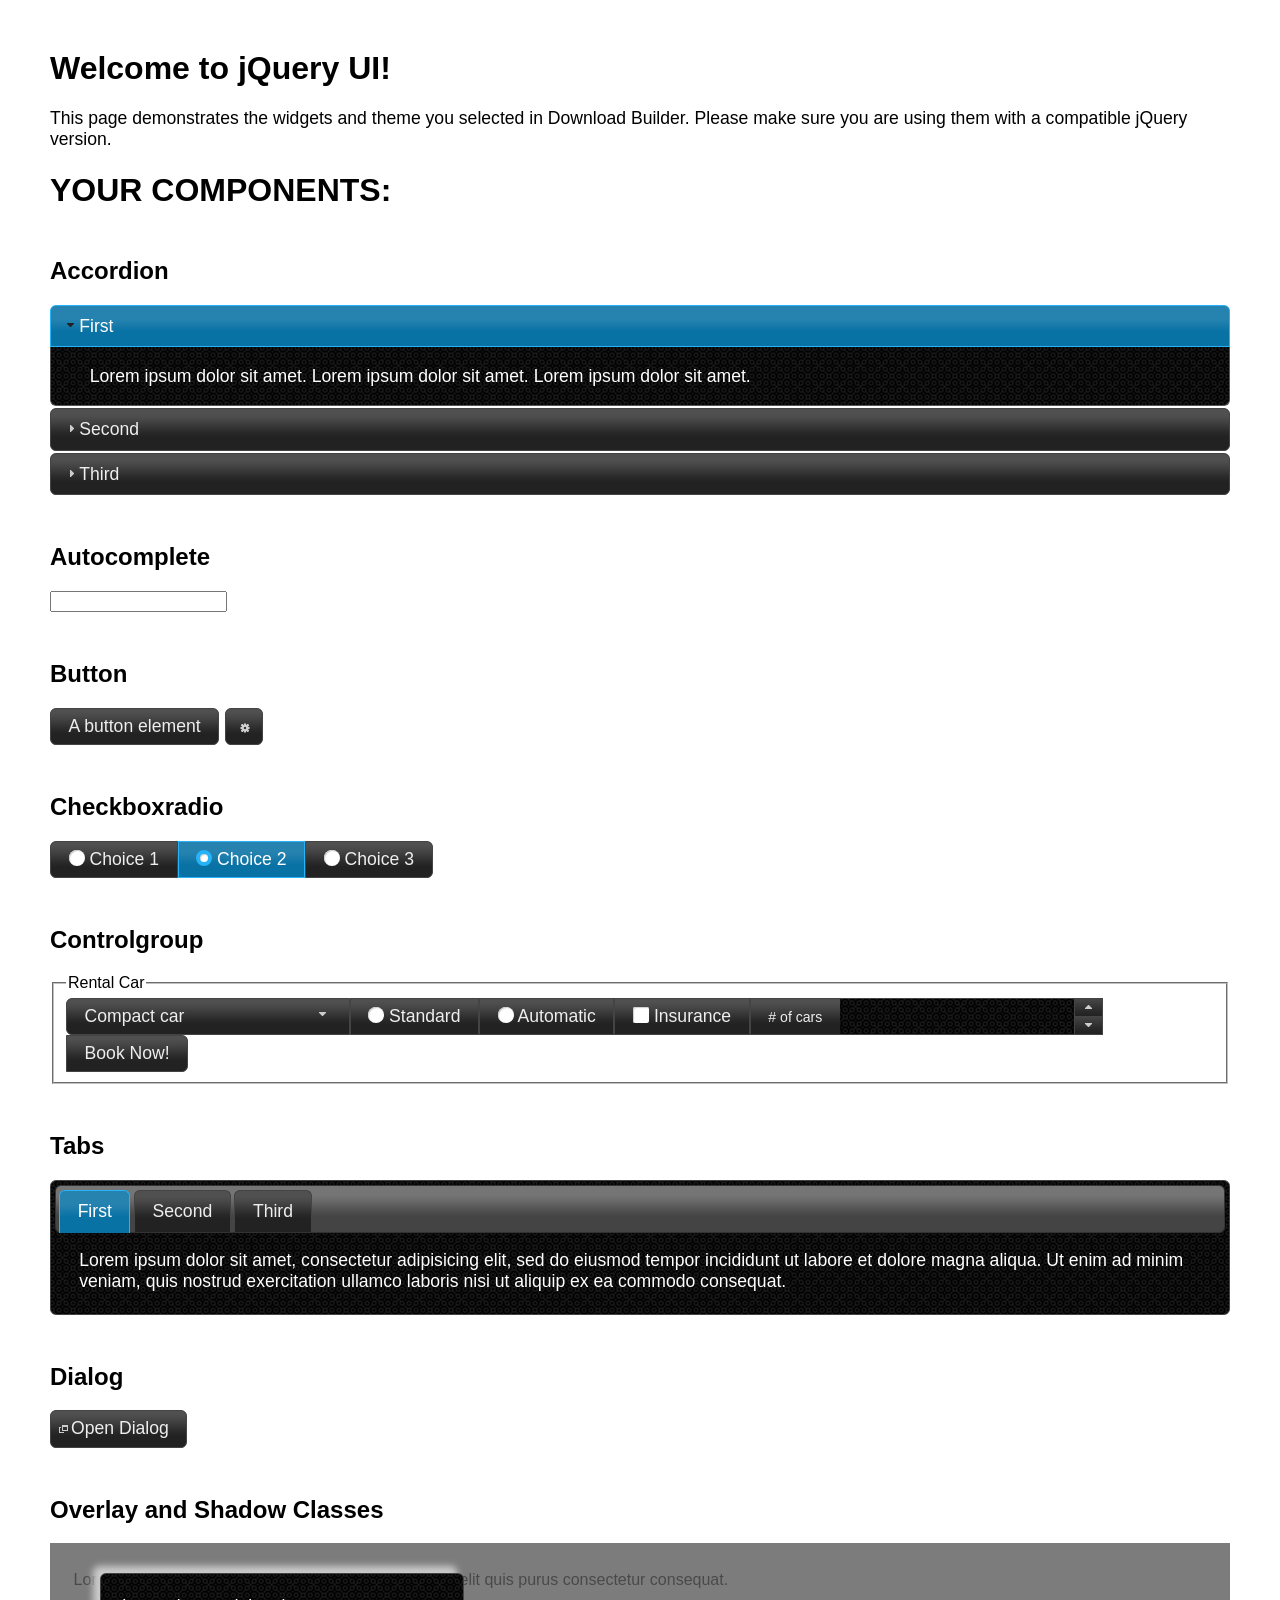
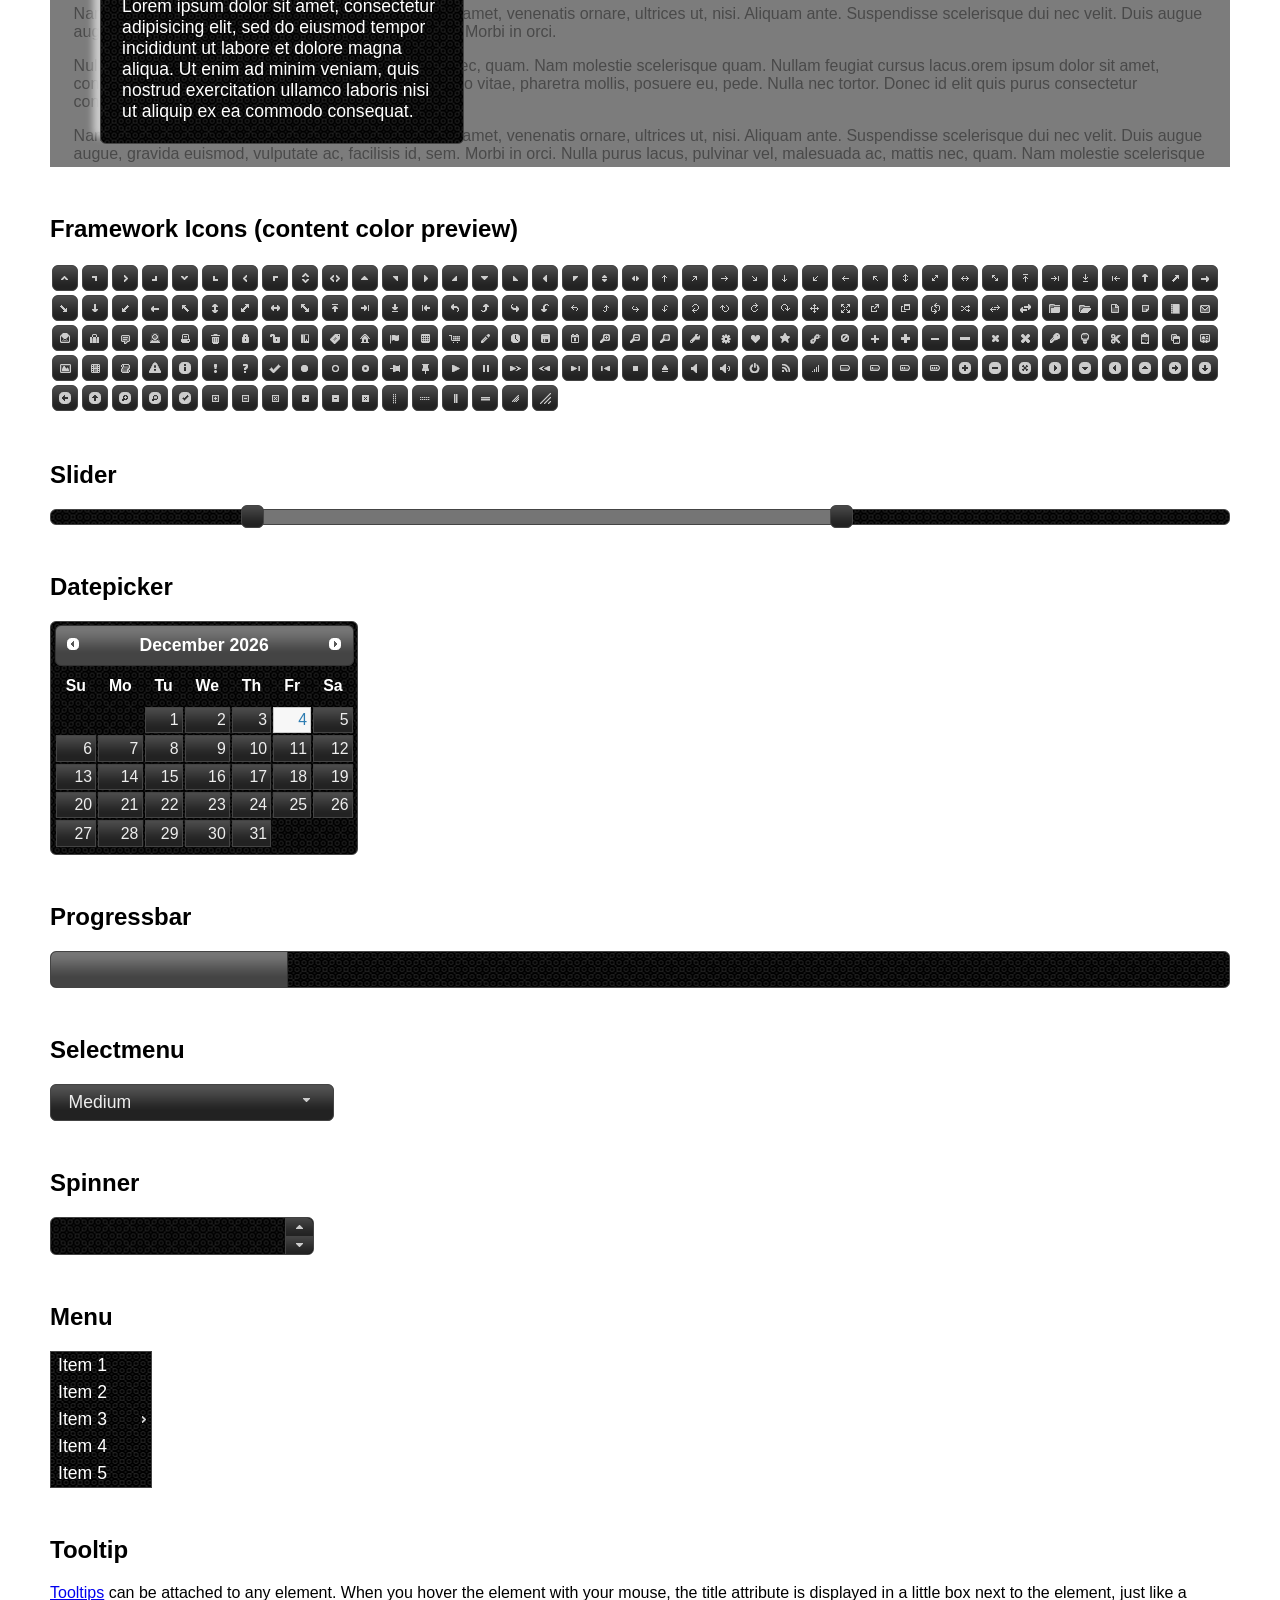
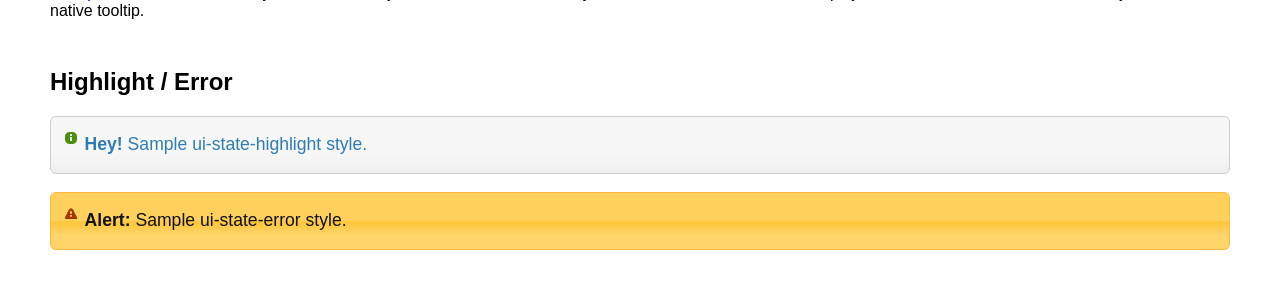
<file: staticfiles/js/jquery-ui-1.14.1.custom/index.html>
<!doctype html>
<html lang="us">
<head>
	<meta charset="utf-8">
	<title>jQuery UI Example Page</title>
	<link href="jquery-ui.css" rel="stylesheet">
	<style>
	body{
		font-family: "Trebuchet MS", sans-serif;
		margin: 50px;
	}
	.demoHeaders {
		margin-top: 2em;
	}
	#dialog-link {
		padding: .4em 1em .4em 20px;
		text-decoration: none;
		position: relative;
	}
	#dialog-link span.ui-icon {
		margin: 0 5px 0 0;
		position: absolute;
		left: .2em;
		top: 50%;
		margin-top: -8px;
	}
	#icons {
		margin: 0;
		padding: 0;
	}
	#icons li {
		margin: 2px;
		position: relative;
		padding: 4px 0;
		cursor: pointer;
		float: left;
		list-style: none;
	}
	#icons span.ui-icon {
		float: left;
		margin: 0 4px;
	}
	.fakewindowcontain .ui-widget-overlay {
		position: absolute;
	}
	select {
		width: 200px;
	}
	</style>
</head>
<body>

<h1>Welcome to jQuery UI!</h1>

<div class="ui-widget">
	<p>This page demonstrates the widgets and theme you selected in Download Builder. Please make sure you are using them with a compatible jQuery version.</p>
</div>

<h1>YOUR COMPONENTS:</h1>

<!-- Accordion -->
<h2 class="demoHeaders">Accordion</h2>
<div id="accordion">
	<h3>First</h3>
	<div>Lorem ipsum dolor sit amet. Lorem ipsum dolor sit amet. Lorem ipsum dolor sit amet.</div>
	<h3>Second</h3>
	<div>Phasellus mattis tincidunt nibh.</div>
	<h3>Third</h3>
	<div>Nam dui erat, auctor a, dignissim quis.</div>
</div>

<!-- Autocomplete -->
<h2 class="demoHeaders">Autocomplete</h2>
<div>
	<input id="autocomplete" title="type &quot;a&quot;">
</div>

<!-- Button -->
<h2 class="demoHeaders">Button</h2>
<button id="button">A button element</button>
<button id="button-icon">An icon-only button</button>

<!-- Checkboxradio -->
<h2 class="demoHeaders">Checkboxradio</h2>
<form style="margin-top: 1em;">
	<div id="radioset">
		<input type="radio" id="radio1" name="radio"><label for="radio1">Choice 1</label>
		<input type="radio" id="radio2" name="radio" checked="checked"><label for="radio2">Choice 2</label>
		<input type="radio" id="radio3" name="radio"><label for="radio3">Choice 3</label>
	</div>
</form>

<!-- Controlgroup -->
<h2 class="demoHeaders">Controlgroup</h2>
<fieldset>
	<legend>Rental Car</legend>
	<div id="controlgroup">
		<select id="car-type">
			<option>Compact car</option>
			<option>Midsize car</option>
			<option>Full size car</option>
			<option>SUV</option>
			<option>Luxury</option>
			<option>Truck</option>
			<option>Van</option>
		</select>
		<label for="transmission-standard">Standard</label>
		<input type="radio" name="transmission" id="transmission-standard">
		<label for="transmission-automatic">Automatic</label>
		<input type="radio" name="transmission" id="transmission-automatic">
		<label for="insurance">Insurance</label>
		<input type="checkbox" name="insurance" id="insurance">
		<label for="horizontal-spinner" class="ui-controlgroup-label"># of cars</label>
		<input id="horizontal-spinner" class="ui-spinner-input">
		<button>Book Now!</button>
	</div>
</fieldset>

<!-- Tabs -->
<h2 class="demoHeaders">Tabs</h2>
<div id="tabs">
	<ul>
		<li><a href="#tabs-1">First</a></li>
		<li><a href="#tabs-2">Second</a></li>
		<li><a href="#tabs-3">Third</a></li>
	</ul>
	<div id="tabs-1">Lorem ipsum dolor sit amet, consectetur adipisicing elit, sed do eiusmod tempor incididunt ut labore et dolore magna aliqua. Ut enim ad minim veniam, quis nostrud exercitation ullamco laboris nisi ut aliquip ex ea commodo consequat.</div>
	<div id="tabs-2">Phasellus mattis tincidunt nibh. Cras orci urna, blandit id, pretium vel, aliquet ornare, felis. Maecenas scelerisque sem non nisl. Fusce sed lorem in enim dictum bibendum.</div>
	<div id="tabs-3">Nam dui erat, auctor a, dignissim quis, sollicitudin eu, felis. Pellentesque nisi urna, interdum eget, sagittis et, consequat vestibulum, lacus. Mauris porttitor ullamcorper augue.</div>
</div>

<h2 class="demoHeaders">Dialog</h2>
<p>
	<button id="dialog-link" class="ui-button ui-corner-all ui-widget">
		<span class="ui-icon ui-icon-newwin"></span>Open Dialog
	</button>
</p>

<h2 class="demoHeaders">Overlay and Shadow Classes</h2>
<div style="position: relative; width: 96%; height: 200px; padding:1% 2%; overflow:hidden;" class="fakewindowcontain">
	<p>Lorem ipsum dolor sit amet,  Nulla nec tortor. Donec id elit quis purus consectetur consequat. </p><p>Nam congue semper tellus. Sed erat dolor, dapibus sit amet, venenatis ornare, ultrices ut, nisi. Aliquam ante. Suspendisse scelerisque dui nec velit. Duis augue augue, gravida euismod, vulputate ac, facilisis id, sem. Morbi in orci. </p><p>Nulla purus lacus, pulvinar vel, malesuada ac, mattis nec, quam. Nam molestie scelerisque quam. Nullam feugiat cursus lacus.orem ipsum dolor sit amet, consectetur adipiscing elit. Donec libero risus, commodo vitae, pharetra mollis, posuere eu, pede. Nulla nec tortor. Donec id elit quis purus consectetur consequat. </p><p>Nam congue semper tellus. Sed erat dolor, dapibus sit amet, venenatis ornare, ultrices ut, nisi. Aliquam ante. Suspendisse scelerisque dui nec velit. Duis augue augue, gravida euismod, vulputate ac, facilisis id, sem. Morbi in orci. Nulla purus lacus, pulvinar vel, malesuada ac, mattis nec, quam. Nam molestie scelerisque quam. </p><p>Nullam feugiat cursus lacus.orem ipsum dolor sit amet, consectetur adipiscing elit. Donec libero risus, commodo vitae, pharetra mollis, posuere eu, pede. Nulla nec tortor. Donec id elit quis purus consectetur consequat. Nam congue semper tellus. Sed erat dolor, dapibus sit amet, venenatis ornare, ultrices ut, nisi. Aliquam ante. </p><p>Suspendisse scelerisque dui nec velit. Duis augue augue, gravida euismod, vulputate ac, facilisis id, sem. Morbi in orci. Nulla purus lacus, pulvinar vel, malesuada ac, mattis nec, quam. Nam molestie scelerisque quam. Nullam feugiat cursus lacus.orem ipsum dolor sit amet, consectetur adipiscing elit. Donec libero risus, commodo vitae, pharetra mollis, posuere eu, pede. Nulla nec tortor. Donec id elit quis purus consectetur consequat. Nam congue semper tellus. Sed erat dolor, dapibus sit amet, venenatis ornare, ultrices ut, nisi. </p>

	<!-- ui-dialog -->
	<div class="ui-widget-overlay ui-front"></div>
	<div style="position: absolute; width: 320px; left: 50px; top: 30px; padding: 1.2em" class="ui-widget ui-front ui-widget-content ui-corner-all ui-widget-shadow">
		Lorem ipsum dolor sit amet, consectetur adipisicing elit, sed do eiusmod tempor incididunt ut labore et dolore magna aliqua. Ut enim ad minim veniam, quis nostrud exercitation ullamco laboris nisi ut aliquip ex ea commodo consequat.
	</div>

</div>

<!-- ui-dialog -->
<div id="dialog" title="Dialog Title">
	<p>Lorem ipsum dolor sit amet, consectetur adipisicing elit, sed do eiusmod tempor incididunt ut labore et dolore magna aliqua. Ut enim ad minim veniam, quis nostrud exercitation ullamco laboris nisi ut aliquip ex ea commodo consequat.</p>
</div>


<h2 class="demoHeaders">Framework Icons (content color preview)</h2>
<ul id="icons" class="ui-widget ui-helper-clearfix">
	<li class="ui-state-default ui-corner-all" title=".ui-icon-caret-1-n"><span class="ui-icon ui-icon-caret-1-n"></span></li>
	<li class="ui-state-default ui-corner-all" title=".ui-icon-caret-1-ne"><span class="ui-icon ui-icon-caret-1-ne"></span></li>
	<li class="ui-state-default ui-corner-all" title=".ui-icon-caret-1-e"><span class="ui-icon ui-icon-caret-1-e"></span></li>
	<li class="ui-state-default ui-corner-all" title=".ui-icon-caret-1-se"><span class="ui-icon ui-icon-caret-1-se"></span></li>
	<li class="ui-state-default ui-corner-all" title=".ui-icon-caret-1-s"><span class="ui-icon ui-icon-caret-1-s"></span></li>
	<li class="ui-state-default ui-corner-all" title=".ui-icon-caret-1-sw"><span class="ui-icon ui-icon-caret-1-sw"></span></li>
	<li class="ui-state-default ui-corner-all" title=".ui-icon-caret-1-w"><span class="ui-icon ui-icon-caret-1-w"></span></li>
	<li class="ui-state-default ui-corner-all" title=".ui-icon-caret-1-nw"><span class="ui-icon ui-icon-caret-1-nw"></span></li>
	<li class="ui-state-default ui-corner-all" title=".ui-icon-caret-2-n-s"><span class="ui-icon ui-icon-caret-2-n-s"></span></li>
	<li class="ui-state-default ui-corner-all" title=".ui-icon-caret-2-e-w"><span class="ui-icon ui-icon-caret-2-e-w"></span></li>
	<li class="ui-state-default ui-corner-all" title=".ui-icon-triangle-1-n"><span class="ui-icon ui-icon-triangle-1-n"></span></li>
	<li class="ui-state-default ui-corner-all" title=".ui-icon-triangle-1-ne"><span class="ui-icon ui-icon-triangle-1-ne"></span></li>
	<li class="ui-state-default ui-corner-all" title=".ui-icon-triangle-1-e"><span class="ui-icon ui-icon-triangle-1-e"></span></li>
	<li class="ui-state-default ui-corner-all" title=".ui-icon-triangle-1-se"><span class="ui-icon ui-icon-triangle-1-se"></span></li>
	<li class="ui-state-default ui-corner-all" title=".ui-icon-triangle-1-s"><span class="ui-icon ui-icon-triangle-1-s"></span></li>
	<li class="ui-state-default ui-corner-all" title=".ui-icon-triangle-1-sw"><span class="ui-icon ui-icon-triangle-1-sw"></span></li>
	<li class="ui-state-default ui-corner-all" title=".ui-icon-triangle-1-w"><span class="ui-icon ui-icon-triangle-1-w"></span></li>
	<li class="ui-state-default ui-corner-all" title=".ui-icon-triangle-1-nw"><span class="ui-icon ui-icon-triangle-1-nw"></span></li>
	<li class="ui-state-default ui-corner-all" title=".ui-icon-triangle-2-n-s"><span class="ui-icon ui-icon-triangle-2-n-s"></span></li>
	<li class="ui-state-default ui-corner-all" title=".ui-icon-triangle-2-e-w"><span class="ui-icon ui-icon-triangle-2-e-w"></span></li>
	<li class="ui-state-default ui-corner-all" title=".ui-icon-arrow-1-n"><span class="ui-icon ui-icon-arrow-1-n"></span></li>
	<li class="ui-state-default ui-corner-all" title=".ui-icon-arrow-1-ne"><span class="ui-icon ui-icon-arrow-1-ne"></span></li>
	<li class="ui-state-default ui-corner-all" title=".ui-icon-arrow-1-e"><span class="ui-icon ui-icon-arrow-1-e"></span></li>
	<li class="ui-state-default ui-corner-all" title=".ui-icon-arrow-1-se"><span class="ui-icon ui-icon-arrow-1-se"></span></li>
	<li class="ui-state-default ui-corner-all" title=".ui-icon-arrow-1-s"><span class="ui-icon ui-icon-arrow-1-s"></span></li>
	<li class="ui-state-default ui-corner-all" title=".ui-icon-arrow-1-sw"><span class="ui-icon ui-icon-arrow-1-sw"></span></li>
	<li class="ui-state-default ui-corner-all" title=".ui-icon-arrow-1-w"><span class="ui-icon ui-icon-arrow-1-w"></span></li>
	<li class="ui-state-default ui-corner-all" title=".ui-icon-arrow-1-nw"><span class="ui-icon ui-icon-arrow-1-nw"></span></li>
	<li class="ui-state-default ui-corner-all" title=".ui-icon-arrow-2-n-s"><span class="ui-icon ui-icon-arrow-2-n-s"></span></li>
	<li class="ui-state-default ui-corner-all" title=".ui-icon-arrow-2-ne-sw"><span class="ui-icon ui-icon-arrow-2-ne-sw"></span></li>
	<li class="ui-state-default ui-corner-all" title=".ui-icon-arrow-2-e-w"><span class="ui-icon ui-icon-arrow-2-e-w"></span></li>
	<li class="ui-state-default ui-corner-all" title=".ui-icon-arrow-2-se-nw"><span class="ui-icon ui-icon-arrow-2-se-nw"></span></li>
	<li class="ui-state-default ui-corner-all" title=".ui-icon-arrowstop-1-n"><span class="ui-icon ui-icon-arrowstop-1-n"></span></li>
	<li class="ui-state-default ui-corner-all" title=".ui-icon-arrowstop-1-e"><span class="ui-icon ui-icon-arrowstop-1-e"></span></li>
	<li class="ui-state-default ui-corner-all" title=".ui-icon-arrowstop-1-s"><span class="ui-icon ui-icon-arrowstop-1-s"></span></li>
	<li class="ui-state-default ui-corner-all" title=".ui-icon-arrowstop-1-w"><span class="ui-icon ui-icon-arrowstop-1-w"></span></li>
	<li class="ui-state-default ui-corner-all" title=".ui-icon-arrowthick-1-n"><span class="ui-icon ui-icon-arrowthick-1-n"></span></li>
	<li class="ui-state-default ui-corner-all" title=".ui-icon-arrowthick-1-ne"><span class="ui-icon ui-icon-arrowthick-1-ne"></span></li>
	<li class="ui-state-default ui-corner-all" title=".ui-icon-arrowthick-1-e"><span class="ui-icon ui-icon-arrowthick-1-e"></span></li>
	<li class="ui-state-default ui-corner-all" title=".ui-icon-arrowthick-1-se"><span class="ui-icon ui-icon-arrowthick-1-se"></span></li>
	<li class="ui-state-default ui-corner-all" title=".ui-icon-arrowthick-1-s"><span class="ui-icon ui-icon-arrowthick-1-s"></span></li>
	<li class="ui-state-default ui-corner-all" title=".ui-icon-arrowthick-1-sw"><span class="ui-icon ui-icon-arrowthick-1-sw"></span></li>
	<li class="ui-state-default ui-corner-all" title=".ui-icon-arrowthick-1-w"><span class="ui-icon ui-icon-arrowthick-1-w"></span></li>
	<li class="ui-state-default ui-corner-all" title=".ui-icon-arrowthick-1-nw"><span class="ui-icon ui-icon-arrowthick-1-nw"></span></li>
	<li class="ui-state-default ui-corner-all" title=".ui-icon-arrowthick-2-n-s"><span class="ui-icon ui-icon-arrowthick-2-n-s"></span></li>
	<li class="ui-state-default ui-corner-all" title=".ui-icon-arrowthick-2-ne-sw"><span class="ui-icon ui-icon-arrowthick-2-ne-sw"></span></li>
	<li class="ui-state-default ui-corner-all" title=".ui-icon-arrowthick-2-e-w"><span class="ui-icon ui-icon-arrowthick-2-e-w"></span></li>
	<li class="ui-state-default ui-corner-all" title=".ui-icon-arrowthick-2-se-nw"><span class="ui-icon ui-icon-arrowthick-2-se-nw"></span></li>
	<li class="ui-state-default ui-corner-all" title=".ui-icon-arrowthickstop-1-n"><span class="ui-icon ui-icon-arrowthickstop-1-n"></span></li>
	<li class="ui-state-default ui-corner-all" title=".ui-icon-arrowthickstop-1-e"><span class="ui-icon ui-icon-arrowthickstop-1-e"></span></li>
	<li class="ui-state-default ui-corner-all" title=".ui-icon-arrowthickstop-1-s"><span class="ui-icon ui-icon-arrowthickstop-1-s"></span></li>
	<li class="ui-state-default ui-corner-all" title=".ui-icon-arrowthickstop-1-w"><span class="ui-icon ui-icon-arrowthickstop-1-w"></span></li>
	<li class="ui-state-default ui-corner-all" title=".ui-icon-arrowreturnthick-1-w"><span class="ui-icon ui-icon-arrowreturnthick-1-w"></span></li>
	<li class="ui-state-default ui-corner-all" title=".ui-icon-arrowreturnthick-1-n"><span class="ui-icon ui-icon-arrowreturnthick-1-n"></span></li>
	<li class="ui-state-default ui-corner-all" title=".ui-icon-arrowreturnthick-1-e"><span class="ui-icon ui-icon-arrowreturnthick-1-e"></span></li>
	<li class="ui-state-default ui-corner-all" title=".ui-icon-arrowreturnthick-1-s"><span class="ui-icon ui-icon-arrowreturnthick-1-s"></span></li>
	<li class="ui-state-default ui-corner-all" title=".ui-icon-arrowreturn-1-w"><span class="ui-icon ui-icon-arrowreturn-1-w"></span></li>
	<li class="ui-state-default ui-corner-all" title=".ui-icon-arrowreturn-1-n"><span class="ui-icon ui-icon-arrowreturn-1-n"></span></li>
	<li class="ui-state-default ui-corner-all" title=".ui-icon-arrowreturn-1-e"><span class="ui-icon ui-icon-arrowreturn-1-e"></span></li>
	<li class="ui-state-default ui-corner-all" title=".ui-icon-arrowreturn-1-s"><span class="ui-icon ui-icon-arrowreturn-1-s"></span></li>
	<li class="ui-state-default ui-corner-all" title=".ui-icon-arrowrefresh-1-w"><span class="ui-icon ui-icon-arrowrefresh-1-w"></span></li>
	<li class="ui-state-default ui-corner-all" title=".ui-icon-arrowrefresh-1-n"><span class="ui-icon ui-icon-arrowrefresh-1-n"></span></li>
	<li class="ui-state-default ui-corner-all" title=".ui-icon-arrowrefresh-1-e"><span class="ui-icon ui-icon-arrowrefresh-1-e"></span></li>
	<li class="ui-state-default ui-corner-all" title=".ui-icon-arrowrefresh-1-s"><span class="ui-icon ui-icon-arrowrefresh-1-s"></span></li>
	<li class="ui-state-default ui-corner-all" title=".ui-icon-arrow-4"><span class="ui-icon ui-icon-arrow-4"></span></li>
	<li class="ui-state-default ui-corner-all" title=".ui-icon-arrow-4-diag"><span class="ui-icon ui-icon-arrow-4-diag"></span></li>
	<li class="ui-state-default ui-corner-all" title=".ui-icon-extlink"><span class="ui-icon ui-icon-extlink"></span></li>
	<li class="ui-state-default ui-corner-all" title=".ui-icon-newwin"><span class="ui-icon ui-icon-newwin"></span></li>
	<li class="ui-state-default ui-corner-all" title=".ui-icon-refresh"><span class="ui-icon ui-icon-refresh"></span></li>
	<li class="ui-state-default ui-corner-all" title=".ui-icon-shuffle"><span class="ui-icon ui-icon-shuffle"></span></li>
	<li class="ui-state-default ui-corner-all" title=".ui-icon-transfer-e-w"><span class="ui-icon ui-icon-transfer-e-w"></span></li>
	<li class="ui-state-default ui-corner-all" title=".ui-icon-transferthick-e-w"><span class="ui-icon ui-icon-transferthick-e-w"></span></li>
	<li class="ui-state-default ui-corner-all" title=".ui-icon-folder-collapsed"><span class="ui-icon ui-icon-folder-collapsed"></span></li>
	<li class="ui-state-default ui-corner-all" title=".ui-icon-folder-open"><span class="ui-icon ui-icon-folder-open"></span></li>
	<li class="ui-state-default ui-corner-all" title=".ui-icon-document"><span class="ui-icon ui-icon-document"></span></li>
	<li class="ui-state-default ui-corner-all" title=".ui-icon-document-b"><span class="ui-icon ui-icon-document-b"></span></li>
	<li class="ui-state-default ui-corner-all" title=".ui-icon-note"><span class="ui-icon ui-icon-note"></span></li>
	<li class="ui-state-default ui-corner-all" title=".ui-icon-mail-closed"><span class="ui-icon ui-icon-mail-closed"></span></li>
	<li class="ui-state-default ui-corner-all" title=".ui-icon-mail-open"><span class="ui-icon ui-icon-mail-open"></span></li>
	<li class="ui-state-default ui-corner-all" title=".ui-icon-suitcase"><span class="ui-icon ui-icon-suitcase"></span></li>
	<li class="ui-state-default ui-corner-all" title=".ui-icon-comment"><span class="ui-icon ui-icon-comment"></span></li>
	<li class="ui-state-default ui-corner-all" title=".ui-icon-person"><span class="ui-icon ui-icon-person"></span></li>
	<li class="ui-state-default ui-corner-all" title=".ui-icon-print"><span class="ui-icon ui-icon-print"></span></li>
	<li class="ui-state-default ui-corner-all" title=".ui-icon-trash"><span class="ui-icon ui-icon-trash"></span></li>
	<li class="ui-state-default ui-corner-all" title=".ui-icon-locked"><span class="ui-icon ui-icon-locked"></span></li>
	<li class="ui-state-default ui-corner-all" title=".ui-icon-unlocked"><span class="ui-icon ui-icon-unlocked"></span></li>
	<li class="ui-state-default ui-corner-all" title=".ui-icon-bookmark"><span class="ui-icon ui-icon-bookmark"></span></li>
	<li class="ui-state-default ui-corner-all" title=".ui-icon-tag"><span class="ui-icon ui-icon-tag"></span></li>
	<li class="ui-state-default ui-corner-all" title=".ui-icon-home"><span class="ui-icon ui-icon-home"></span></li>
	<li class="ui-state-default ui-corner-all" title=".ui-icon-flag"><span class="ui-icon ui-icon-flag"></span></li>
	<li class="ui-state-default ui-corner-all" title=".ui-icon-calculator"><span class="ui-icon ui-icon-calculator"></span></li>
	<li class="ui-state-default ui-corner-all" title=".ui-icon-cart"><span class="ui-icon ui-icon-cart"></span></li>
	<li class="ui-state-default ui-corner-all" title=".ui-icon-pencil"><span class="ui-icon ui-icon-pencil"></span></li>
	<li class="ui-state-default ui-corner-all" title=".ui-icon-clock"><span class="ui-icon ui-icon-clock"></span></li>
	<li class="ui-state-default ui-corner-all" title=".ui-icon-disk"><span class="ui-icon ui-icon-disk"></span></li>
	<li class="ui-state-default ui-corner-all" title=".ui-icon-calendar"><span class="ui-icon ui-icon-calendar"></span></li>
	<li class="ui-state-default ui-corner-all" title=".ui-icon-zoomin"><span class="ui-icon ui-icon-zoomin"></span></li>
	<li class="ui-state-default ui-corner-all" title=".ui-icon-zoomout"><span class="ui-icon ui-icon-zoomout"></span></li>
	<li class="ui-state-default ui-corner-all" title=".ui-icon-search"><span class="ui-icon ui-icon-search"></span></li>
	<li class="ui-state-default ui-corner-all" title=".ui-icon-wrench"><span class="ui-icon ui-icon-wrench"></span></li>
	<li class="ui-state-default ui-corner-all" title=".ui-icon-gear"><span class="ui-icon ui-icon-gear"></span></li>
	<li class="ui-state-default ui-corner-all" title=".ui-icon-heart"><span class="ui-icon ui-icon-heart"></span></li>
	<li class="ui-state-default ui-corner-all" title=".ui-icon-star"><span class="ui-icon ui-icon-star"></span></li>
	<li class="ui-state-default ui-corner-all" title=".ui-icon-link"><span class="ui-icon ui-icon-link"></span></li>
	<li class="ui-state-default ui-corner-all" title=".ui-icon-cancel"><span class="ui-icon ui-icon-cancel"></span></li>
	<li class="ui-state-default ui-corner-all" title=".ui-icon-plus"><span class="ui-icon ui-icon-plus"></span></li>
	<li class="ui-state-default ui-corner-all" title=".ui-icon-plusthick"><span class="ui-icon ui-icon-plusthick"></span></li>
	<li class="ui-state-default ui-corner-all" title=".ui-icon-minus"><span class="ui-icon ui-icon-minus"></span></li>
	<li class="ui-state-default ui-corner-all" title=".ui-icon-minusthick"><span class="ui-icon ui-icon-minusthick"></span></li>
	<li class="ui-state-default ui-corner-all" title=".ui-icon-close"><span class="ui-icon ui-icon-close"></span></li>
	<li class="ui-state-default ui-corner-all" title=".ui-icon-closethick"><span class="ui-icon ui-icon-closethick"></span></li>
	<li class="ui-state-default ui-corner-all" title=".ui-icon-key"><span class="ui-icon ui-icon-key"></span></li>
	<li class="ui-state-default ui-corner-all" title=".ui-icon-lightbulb"><span class="ui-icon ui-icon-lightbulb"></span></li>
	<li class="ui-state-default ui-corner-all" title=".ui-icon-scissors"><span class="ui-icon ui-icon-scissors"></span></li>
	<li class="ui-state-default ui-corner-all" title=".ui-icon-clipboard"><span class="ui-icon ui-icon-clipboard"></span></li>
	<li class="ui-state-default ui-corner-all" title=".ui-icon-copy"><span class="ui-icon ui-icon-copy"></span></li>
	<li class="ui-state-default ui-corner-all" title=".ui-icon-contact"><span class="ui-icon ui-icon-contact"></span></li>
	<li class="ui-state-default ui-corner-all" title=".ui-icon-image"><span class="ui-icon ui-icon-image"></span></li>
	<li class="ui-state-default ui-corner-all" title=".ui-icon-video"><span class="ui-icon ui-icon-video"></span></li>
	<li class="ui-state-default ui-corner-all" title=".ui-icon-script"><span class="ui-icon ui-icon-script"></span></li>
	<li class="ui-state-default ui-corner-all" title=".ui-icon-alert"><span class="ui-icon ui-icon-alert"></span></li>
	<li class="ui-state-default ui-corner-all" title=".ui-icon-info"><span class="ui-icon ui-icon-info"></span></li>
	<li class="ui-state-default ui-corner-all" title=".ui-icon-notice"><span class="ui-icon ui-icon-notice"></span></li>
	<li class="ui-state-default ui-corner-all" title=".ui-icon-help"><span class="ui-icon ui-icon-help"></span></li>
	<li class="ui-state-default ui-corner-all" title=".ui-icon-check"><span class="ui-icon ui-icon-check"></span></li>
	<li class="ui-state-default ui-corner-all" title=".ui-icon-bullet"><span class="ui-icon ui-icon-bullet"></span></li>
	<li class="ui-state-default ui-corner-all" title=".ui-icon-radio-off"><span class="ui-icon ui-icon-radio-off"></span></li>
	<li class="ui-state-default ui-corner-all" title=".ui-icon-radio-on"><span class="ui-icon ui-icon-radio-on"></span></li>
	<li class="ui-state-default ui-corner-all" title=".ui-icon-pin-w"><span class="ui-icon ui-icon-pin-w"></span></li>
	<li class="ui-state-default ui-corner-all" title=".ui-icon-pin-s"><span class="ui-icon ui-icon-pin-s"></span></li>
	<li class="ui-state-default ui-corner-all" title=".ui-icon-play"><span class="ui-icon ui-icon-play"></span></li>
	<li class="ui-state-default ui-corner-all" title=".ui-icon-pause"><span class="ui-icon ui-icon-pause"></span></li>
	<li class="ui-state-default ui-corner-all" title=".ui-icon-seek-next"><span class="ui-icon ui-icon-seek-next"></span></li>
	<li class="ui-state-default ui-corner-all" title=".ui-icon-seek-prev"><span class="ui-icon ui-icon-seek-prev"></span></li>
	<li class="ui-state-default ui-corner-all" title=".ui-icon-seek-end"><span class="ui-icon ui-icon-seek-end"></span></li>
	<li class="ui-state-default ui-corner-all" title=".ui-icon-seek-first"><span class="ui-icon ui-icon-seek-first"></span></li>
	<li class="ui-state-default ui-corner-all" title=".ui-icon-stop"><span class="ui-icon ui-icon-stop"></span></li>
	<li class="ui-state-default ui-corner-all" title=".ui-icon-eject"><span class="ui-icon ui-icon-eject"></span></li>
	<li class="ui-state-default ui-corner-all" title=".ui-icon-volume-off"><span class="ui-icon ui-icon-volume-off"></span></li>
	<li class="ui-state-default ui-corner-all" title=".ui-icon-volume-on"><span class="ui-icon ui-icon-volume-on"></span></li>
	<li class="ui-state-default ui-corner-all" title=".ui-icon-power"><span class="ui-icon ui-icon-power"></span></li>
	<li class="ui-state-default ui-corner-all" title=".ui-icon-signal-diag"><span class="ui-icon ui-icon-signal-diag"></span></li>
	<li class="ui-state-default ui-corner-all" title=".ui-icon-signal"><span class="ui-icon ui-icon-signal"></span></li>
	<li class="ui-state-default ui-corner-all" title=".ui-icon-battery-0"><span class="ui-icon ui-icon-battery-0"></span></li>
	<li class="ui-state-default ui-corner-all" title=".ui-icon-battery-1"><span class="ui-icon ui-icon-battery-1"></span></li>
	<li class="ui-state-default ui-corner-all" title=".ui-icon-battery-2"><span class="ui-icon ui-icon-battery-2"></span></li>
	<li class="ui-state-default ui-corner-all" title=".ui-icon-battery-3"><span class="ui-icon ui-icon-battery-3"></span></li>
	<li class="ui-state-default ui-corner-all" title=".ui-icon-circle-plus"><span class="ui-icon ui-icon-circle-plus"></span></li>
	<li class="ui-state-default ui-corner-all" title=".ui-icon-circle-minus"><span class="ui-icon ui-icon-circle-minus"></span></li>
	<li class="ui-state-default ui-corner-all" title=".ui-icon-circle-close"><span class="ui-icon ui-icon-circle-close"></span></li>
	<li class="ui-state-default ui-corner-all" title=".ui-icon-circle-triangle-e"><span class="ui-icon ui-icon-circle-triangle-e"></span></li>
	<li class="ui-state-default ui-corner-all" title=".ui-icon-circle-triangle-s"><span class="ui-icon ui-icon-circle-triangle-s"></span></li>
	<li class="ui-state-default ui-corner-all" title=".ui-icon-circle-triangle-w"><span class="ui-icon ui-icon-circle-triangle-w"></span></li>
	<li class="ui-state-default ui-corner-all" title=".ui-icon-circle-triangle-n"><span class="ui-icon ui-icon-circle-triangle-n"></span></li>
	<li class="ui-state-default ui-corner-all" title=".ui-icon-circle-arrow-e"><span class="ui-icon ui-icon-circle-arrow-e"></span></li>
	<li class="ui-state-default ui-corner-all" title=".ui-icon-circle-arrow-s"><span class="ui-icon ui-icon-circle-arrow-s"></span></li>
	<li class="ui-state-default ui-corner-all" title=".ui-icon-circle-arrow-w"><span class="ui-icon ui-icon-circle-arrow-w"></span></li>
	<li class="ui-state-default ui-corner-all" title=".ui-icon-circle-arrow-n"><span class="ui-icon ui-icon-circle-arrow-n"></span></li>
	<li class="ui-state-default ui-corner-all" title=".ui-icon-circle-zoomin"><span class="ui-icon ui-icon-circle-zoomin"></span></li>
	<li class="ui-state-default ui-corner-all" title=".ui-icon-circle-zoomout"><span class="ui-icon ui-icon-circle-zoomout"></span></li>
	<li class="ui-state-default ui-corner-all" title=".ui-icon-circle-check"><span class="ui-icon ui-icon-circle-check"></span></li>
	<li class="ui-state-default ui-corner-all" title=".ui-icon-circlesmall-plus"><span class="ui-icon ui-icon-circlesmall-plus"></span></li>
	<li class="ui-state-default ui-corner-all" title=".ui-icon-circlesmall-minus"><span class="ui-icon ui-icon-circlesmall-minus"></span></li>
	<li class="ui-state-default ui-corner-all" title=".ui-icon-circlesmall-close"><span class="ui-icon ui-icon-circlesmall-close"></span></li>
	<li class="ui-state-default ui-corner-all" title=".ui-icon-squaresmall-plus"><span class="ui-icon ui-icon-squaresmall-plus"></span></li>
	<li class="ui-state-default ui-corner-all" title=".ui-icon-squaresmall-minus"><span class="ui-icon ui-icon-squaresmall-minus"></span></li>
	<li class="ui-state-default ui-corner-all" title=".ui-icon-squaresmall-close"><span class="ui-icon ui-icon-squaresmall-close"></span></li>
	<li class="ui-state-default ui-corner-all" title=".ui-icon-grip-dotted-vertical"><span class="ui-icon ui-icon-grip-dotted-vertical"></span></li>
	<li class="ui-state-default ui-corner-all" title=".ui-icon-grip-dotted-horizontal"><span class="ui-icon ui-icon-grip-dotted-horizontal"></span></li>
	<li class="ui-state-default ui-corner-all" title=".ui-icon-grip-solid-vertical"><span class="ui-icon ui-icon-grip-solid-vertical"></span></li>
	<li class="ui-state-default ui-corner-all" title=".ui-icon-grip-solid-horizontal"><span class="ui-icon ui-icon-grip-solid-horizontal"></span></li>
	<li class="ui-state-default ui-corner-all" title=".ui-icon-gripsmall-diagonal-se"><span class="ui-icon ui-icon-gripsmall-diagonal-se"></span></li>
	<li class="ui-state-default ui-corner-all" title=".ui-icon-grip-diagonal-se"><span class="ui-icon ui-icon-grip-diagonal-se"></span></li>
</ul>

<!-- Slider -->
<h2 class="demoHeaders">Slider</h2>
<div id="slider"></div>

<!-- Datepicker -->
<h2 class="demoHeaders">Datepicker</h2>
<div id="datepicker"></div>

<!-- Progressbar -->
<h2 class="demoHeaders">Progressbar</h2>
<div id="progressbar"></div>

<!-- Progressbar -->
<h2 class="demoHeaders">Selectmenu</h2>
<select id="selectmenu">
	<option>Slower</option>
	<option>Slow</option>
	<option selected="selected">Medium</option>
	<option>Fast</option>
	<option>Faster</option>
</select>

<!-- Spinner -->
<h2 class="demoHeaders">Spinner</h2>
<input id="spinner">

<!-- Menu -->
<h2 class="demoHeaders">Menu</h2>
<ul style="width:100px;" id="menu">
	<li><div>Item 1</div></li>
	<li><div>Item 2</div></li>
	<li><div>Item 3</div>
		<ul>
			<li><div>Item 3-1</div></li>
			<li><div>Item 3-2</div></li>
			<li><div>Item 3-3</div></li>
			<li><div>Item 3-4</div></li>
			<li><div>Item 3-5</div></li>
		</ul>
	</li>
	<li><div>Item 4</div></li>
	<li><div>Item 5</div></li>
</ul>

<!-- Tooltip -->
<h2 class="demoHeaders">Tooltip</h2>
<p id="tooltip">
	<a href="#" title="That&apos;s what this widget is">Tooltips</a> can be attached to any element. When you hover
the element with your mouse, the title attribute is displayed in a little box next to the element, just like a native tooltip.
</p>

<!-- Highlight / Error -->
<h2 class="demoHeaders">Highlight / Error</h2>
<div class="ui-widget">
	<div class="ui-state-highlight ui-corner-all" style="margin-top: 20px; padding: 0 .7em;">
		<p><span class="ui-icon ui-icon-info" style="float: left; margin-right: .3em;"></span>
		<strong>Hey!</strong> Sample ui-state-highlight style.</p>
	</div>
</div>
<br>
<div class="ui-widget">
	<div class="ui-state-error ui-corner-all" style="padding: 0 .7em;">
		<p><span class="ui-icon ui-icon-alert" style="float: left; margin-right: .3em;"></span>
		<strong>Alert:</strong> Sample ui-state-error style.</p>
	</div>
</div>

<script src="external/jquery/jquery.js"></script>
<script src="jquery-ui.js"></script>
<script>
$( "#accordion" ).accordion();

var availableTags = [
	"ActionScript",
	"AppleScript",
	"Asp",
	"BASIC",
	"C",
	"C++",
	"Clojure",
	"COBOL",
	"ColdFusion",
	"Erlang",
	"Fortran",
	"Groovy",
	"Haskell",
	"Java",
	"JavaScript",
	"Lisp",
	"Perl",
	"PHP",
	"Python",
	"Ruby",
	"Scala",
	"Scheme"
];
$( "#autocomplete" ).autocomplete({
	source: availableTags
});

$( "#button" ).button();
$( "#button-icon" ).button({
	icon: "ui-icon-gear",
	showLabel: false
});

$( "#radioset" ).controlgroup();

$( "#controlgroup" ).controlgroup();

$( "#tabs" ).tabs();

$( "#dialog" ).dialog({
	autoOpen: false,
	width: 400,
	buttons: [
		{
			text: "Ok",
			click: function() {
				$( this ).dialog( "close" );
			}
		},
		{
			text: "Cancel",
			click: function() {
				$( this ).dialog( "close" );
			}
		}
	]
});

// Link to open the dialog
$( "#dialog-link" ).click(function( event ) {
	$( "#dialog" ).dialog( "open" );
	event.preventDefault();
});

$( "#datepicker" ).datepicker({
	inline: true
});

$( "#slider" ).slider({
	range: true,
	values: [ 17, 67 ]
});

$( "#progressbar" ).progressbar({
	value: 20
});

$( "#spinner" ).spinner();

$( "#menu" ).menu();

$( "#tooltip" ).tooltip();

$( "#selectmenu" ).selectmenu();

// Hover states on the static widgets
$( "#dialog-link, #icons li" ).hover(
	function() {
		$( this ).addClass( "ui-state-hover" );
	},
	function() {
		$( this ).removeClass( "ui-state-hover" );
	}
);
</script>
</body>
</html>
</file>
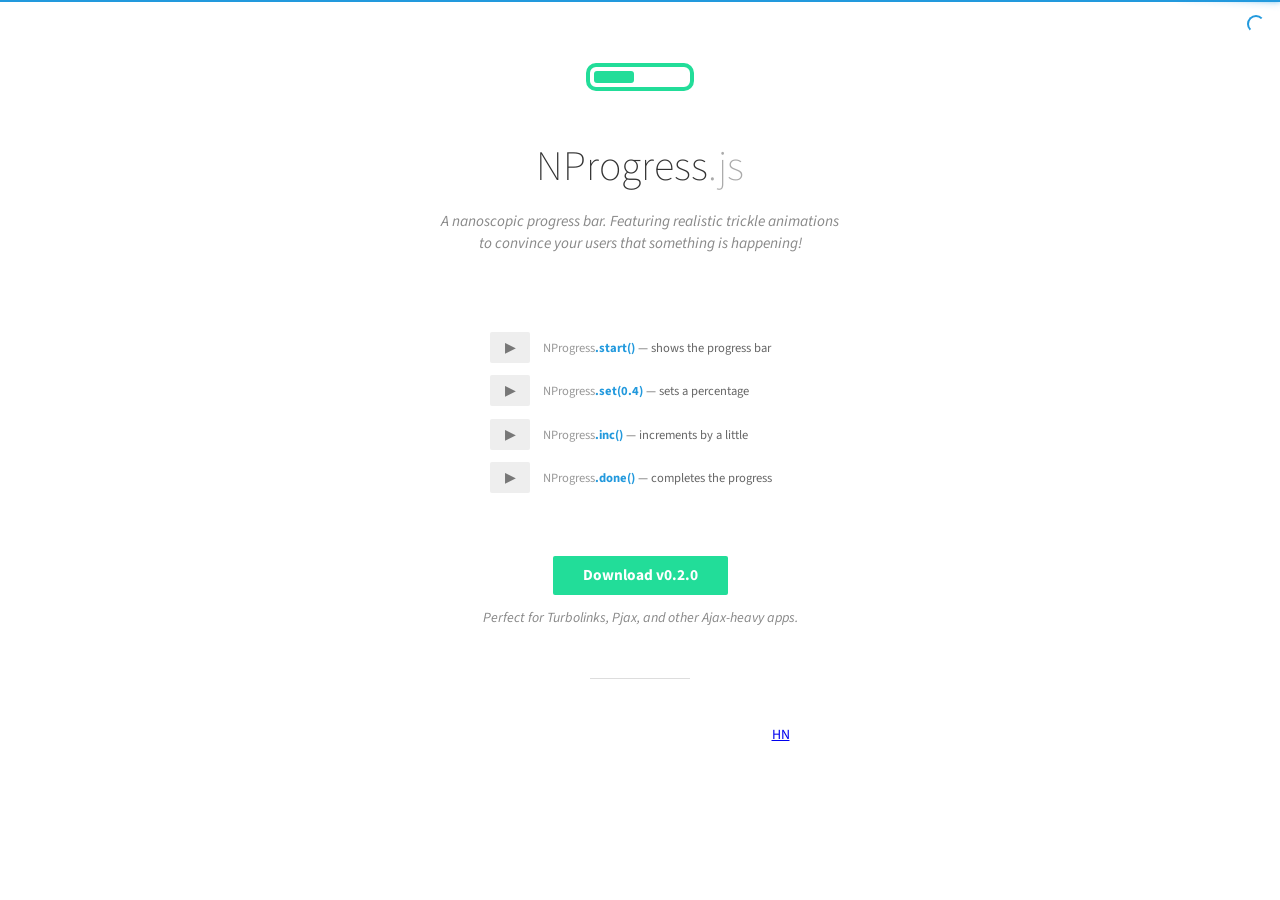
<file: inventory/static/js/nprogress/index.html>
<!DOCTYPE html>
<html lang='en'>
<head>
  <meta charset='utf-8'>
  <title>NProgress: slim progress bars in JavaScript</title>
  <link href='support/style.css' rel='stylesheet' />
  <link href='nprogress.css' rel='stylesheet' />

  <meta name="viewport" content="width=device-width">
  <link href='http://fonts.googleapis.com/css?family=Source+Sans+Pro:200,400,700,400italic' rel='stylesheet' type='text/css'>
  
  <script src="https://code.jquery.com/jquery-1.11.2.min.js"></script>
  <script src='nprogress.js'></script>

  <script>if(location.hostname.match(/ricostacruz\.com$/)){var _gaq=_gaq||[];_gaq.push(["_setAccount","UA-20473929-1"]),_gaq.push(["_trackPageview"]),function(){var a=document.createElement("script");a.type="text/javascript",a.async=!0,a.src=("https:"==document.location.protocol?"https://ssl":"http://www")+".google-analytics.com/ga.js";var b=document.getElementsByTagName("script")[0];b.parentNode.insertBefore(a,b)}()}</script>
</head>

<body style='display: none'>
  <header class='page-header'>
    <span class='nprogress-logo fade out'></span>
    <h1>NProgress<i>.js</i></h1>
    <p class='fade out brief big'>A nanoscopic progress bar. Featuring realistic
    trickle animations to convince your users that something is happening!</p>
  </header>

  <div class='contents fade out'>
    <div class='controls'>
      <p>
        <button class='button play' id='b-0'></button>
        <i>NProgress</i><b>.start()</b>
        &mdash;
        shows the progress bar
      </p>
      <p>
        <button class='button play' id='b-40'></button>
        <i>NProgress</i><b>.set(0.4)</b>
        &mdash;
        sets a percentage
      </p>
      <p>
        <button class='button play' id='b-inc'></button>
        <i>NProgress</i><b>.inc()</b>
        &mdash;
        increments by a little
      </p>
      <p>
        <button class='button play' id='b-100'></button>
        <i>NProgress</i><b>.done()</b>
        &mdash;
        completes the progress
      </p>
    </div>
    <div class='actions'>
      <a href='https://github.com/rstacruz/nprogress' class='button primary big'>
        Download
        v<span class='version'></span>
      </a>
      <p class='brief'>Perfect for Turbolinks, Pjax, and other Ajax-heavy apps.</p>
    </div>
    <div class='hr-rule'></div>
    <div class='share-buttons'>
      <iframe src="http://ghbtns.com/github-btn.html?user=rstacruz&repo=nprogress&type=watch&count=true"
          allowtransparency="true" frameborder="0" scrolling="0" width="100" height="20"></iframe>
      <iframe src="http://ghbtns.com/github-btn.html?user=rstacruz&type=follow&count=true"
          allowtransparency="true" frameborder="0" scrolling="0" width="175" height="20"></iframe>
      <a href="https://news.ycombinator.com/submit" class="hn-button" data-title="NProgress" data-url="http://ricostacruz.com/nprogress/" data-count="horizontal" data-style="twitter">HN</a>
    </div>
  </div>

  <script>
    $('body').show();
    $('.version').text(NProgress.version);
    NProgress.start();
    setTimeout(function() { NProgress.done(); $('.fade').removeClass('out'); }, 1000);

    $("#b-0").click(function() { NProgress.start(); });
    $("#b-40").click(function() { NProgress.set(0.4); });
    $("#b-inc").click(function() { NProgress.inc(); });
    $("#b-100").click(function() { NProgress.done(); });
  </script>

  <script>var HN=[];HN.factory=function(e){return function(){HN.push([e].concat(Array.prototype.slice.call(arguments,0)))};},HN.on=HN.factory("on"),HN.once=HN.factory("once"),HN.off=HN.factory("off"),HN.emit=HN.factory("emit"),HN.load=function(){var e="hn-button.js";if(document.getElementById(e))return;var t=document.createElement("script");t.id=e,t.src="//hn-button.herokuapp.com/hn-button.js";var n=document.getElementsByTagName("script")[0];n.parentNode.insertBefore(t,n)},HN.load();</script>
</body>
</html>
</file>
<file: inventory/static/js/nprogress/support/style.css>
i, b {
  font-style: normal;
  font-weight: 400;
}

body, html {
  padding: 0;
  margin: 0;
}

body {
  background: white;
}

body, td, input, textarea {
  font-family: source sans pro, sans-serif;
  font-size: 14px;
  line-height: 1.5;
  color: #222;
}

button {
  cursor: pointer;
}

* {
  text-rendering: optimizeLegibility;
  -webkit-font-smoothing: antialiased;
}

.nprogress-logo {
  display: inline-block;

  width: 100px;
  height: 20px;
  border: solid 4px #2d9;
  border-radius: 10px;

  position: relative;
}
.nprogress-logo:after {
  content: '';
  display: block;

  position: absolute;
  top: 4px;
  left: 4px;
  bottom: 4px;
  width: 40%;

  background: #2d9;
  border-radius: 3px;
}

.fade {
  transition: all 300ms linear 700ms;
  -webkit-transform: translate3d(0,0,0);
  -moz-transform: translate3d(0,0,0);
  -ms-transform: translate3d(0,0,0);
  -o-transform: translate3d(0,0,0);
  transform: translate3d(0,0,0);
  opacity: 1;
}

.fade.out {
  opacity: 0;
}

button {
  margin: 0;
  padding: 0;
  border: 0;
  outline: 0;
}

.button {
  display: inline-block;
  text-decoration: none;

  background: #eee;
  color: #777;
  border-radius: 2px;

  padding: 8px 10px;
  font-weight: 700;
  text-align: left;
}

.button.play:before {
  content: '\25b6';
}

.button:hover {
  background: #2d9;
  color: #fff;
}

.button.primary {
  background: #2d9;
  color: #fff;
}
.button.primary:hover {
  background: #1c8;
}

.button:active {
  background: #2d9;
  box-shadow: inset 0 0 4px rgba(0, 0, 0, 0.6);
}

.controls {
  text-align: left;
  margin: 0 auto;
  max-width: 300px;
  color: #666;
}

.controls .button {
  width: 40px;
  margin-right: 10px;
  text-align: center;
}

.controls i {
  color: #999;
}

.controls b {
  color: #29d;
  font-weight: 700;
}

.controls {
  font-size: 0.9em;
}

.page-header {
  text-align: center;
  max-width: 400px;
  padding: 3em 20px;
  margin: 0 auto;
}

.page-header h1 {
  font-size: 2.0em;
  text-align: center;
  font-weight: 200;
  line-height: 1.3;
  color: #333;
  margin: 0;
}

p.brief {
  line-height: 1.4;
  font-style: italic;
  color: #888;
}

p.brief.big {
  font-size: 1.1em;
}

@media (min-width: 480px) {
  .page-header h1 {
    margin-top: 1em;
    margin-bottom: 0.4em;
  }
}

.page-header h1 i {
  color: #aaa;
  font-style: normal;
  font-weight: 200;
}

@media (min-width: 480px) {
  .page-header h1 {
    font-size: 3em; }
  .page-header {
    padding: 4.5em 20px 3.5em 20px;
  }
}

/* --- */

.actions {
  text-align: center;
  margin: 2em 0;
}

@media (min-width: 480px) {
  .actions {
    margin: 4.5em 0 3.5em 0;
  }
}

.big.button {
  padding-left: 30px;
  padding-right: 30px;
  font-size: 1.1em;
}


/* ---- */

div.hr-rule {
  height: 1px;
  width: 100px;
  margin: 40px auto;
  background: #ddd;
}
.share-buttons {
  margin: 0 auto;
  text-align: center;
}
</file>
<file: inventory/static/js/nprogress/nprogress.css>
/* Make clicks pass-through */
#nprogress {
  pointer-events: none;
}

#nprogress .bar {
  background: #29d;

  position: fixed;
  z-index: 1031;
  top: 0;
  left: 0;

  width: 100%;
  height: 2px;
}

/* Fancy blur effect */
#nprogress .peg {
  display: block;
  position: absolute;
  right: 0px;
  width: 100px;
  height: 100%;
  box-shadow: 0 0 10px #29d, 0 0 5px #29d;
  opacity: 1.0;

  -webkit-transform: rotate(3deg) translate(0px, -4px);
      -ms-transform: rotate(3deg) translate(0px, -4px);
          transform: rotate(3deg) translate(0px, -4px);
}

/* Remove these to get rid of the spinner */
#nprogress .spinner {
  display: block;
  position: fixed;
  z-index: 1031;
  top: 15px;
  right: 15px;
}

#nprogress .spinner-icon {
  width: 18px;
  height: 18px;
  box-sizing: border-box;

  border: solid 2px transparent;
  border-top-color: #29d;
  border-left-color: #29d;
  border-radius: 50%;

  -webkit-animation: nprogress-spinner 400ms linear infinite;
          animation: nprogress-spinner 400ms linear infinite;
}

.nprogress-custom-parent {
  overflow: hidden;
  position: relative;
}

.nprogress-custom-parent #nprogress .spinner,
.nprogress-custom-parent #nprogress .bar {
  position: absolute;
}

@-webkit-keyframes nprogress-spinner {
  0%   { -webkit-transform: rotate(0deg); }
  100% { -webkit-transform: rotate(360deg); }
}
@keyframes nprogress-spinner {
  0%   { transform: rotate(0deg); }
  100% { transform: rotate(360deg); }
}
</file>
